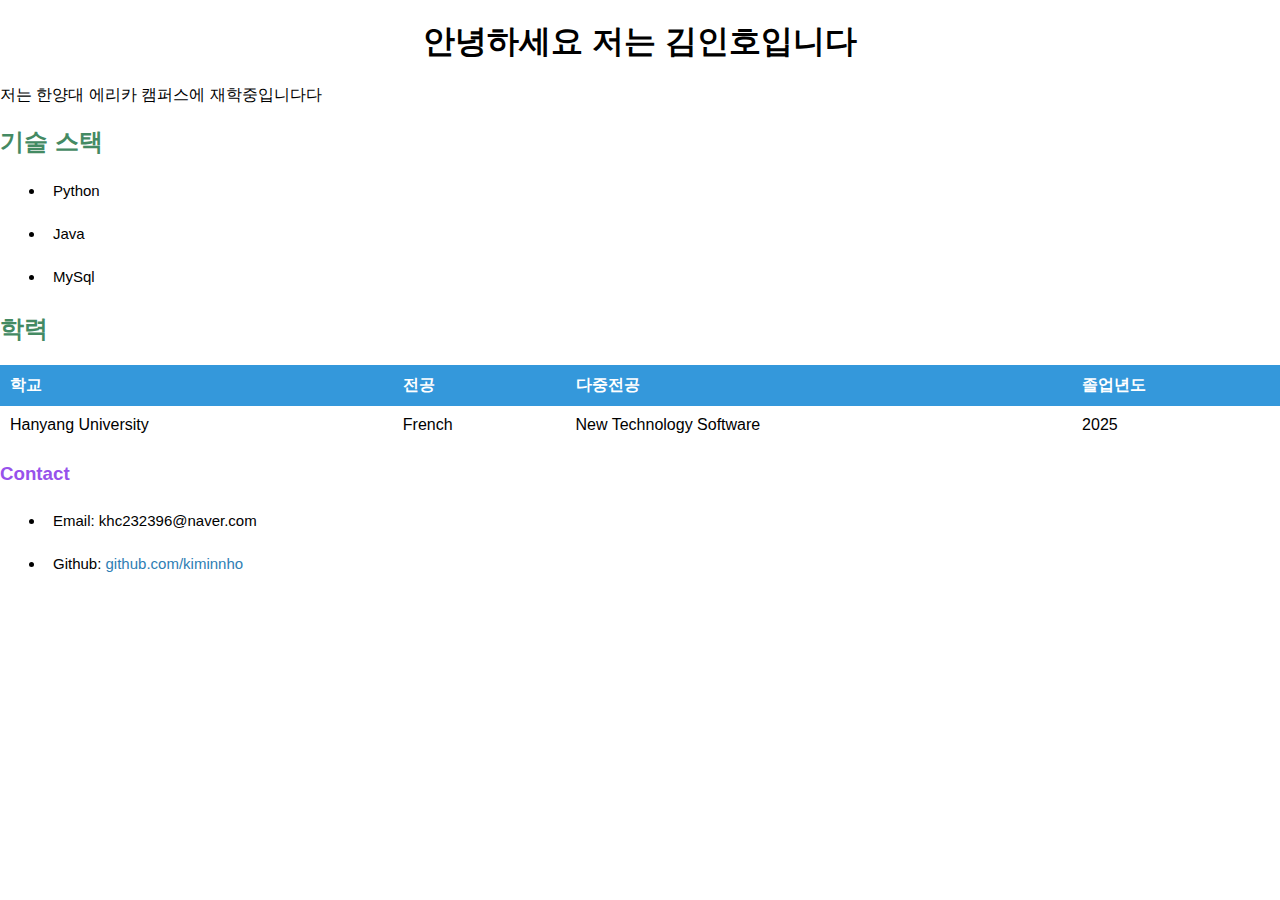
<file: index.html>
<!DOCTYPE html>
<html lang="ko">
<head>
    <meta charset="UTF-8">
    <meta name="viewport" content="width=device-width, initial-scale=1.0">
    <title>자기소개서서</title>
    <link rel="stylesheet" href="style.css">
</head>
<body>
    <h1>안녕하세요 저는 김인호입니다</h1>
    <p>저는 한양대 에리카 캠퍼스에 재학중입니다다</p>
    
    <h2>기술 스택</h2>
    <ul>
        <li>Python</li>
        <li>Java</li>
        <li>MySql</li>
    </ul>

    <h2>학력</h2>
    <table>
        <thead>
            <tr>
                <th>학교</th>
                <th>전공</th>
                <th>다중전공</th>
                <th>졸업년도</th>
            </tr>
        </thead>
        <tbody>
            <tr>
                <td>Hanyang University</td>
                <td>French</td>
                <td>New Technology Software</td>
                <td>2025</td>
            </tr>
        </tbody>
    </table>

    <h3>Contact</h3>
    <ul>
        <li>Email: khc232396@naver.com</li>
        <li>Github: <a href="https://github.com/kiminnho">github.com/kiminnho</a></li>
    </ul>
</body>
</html>
</file>
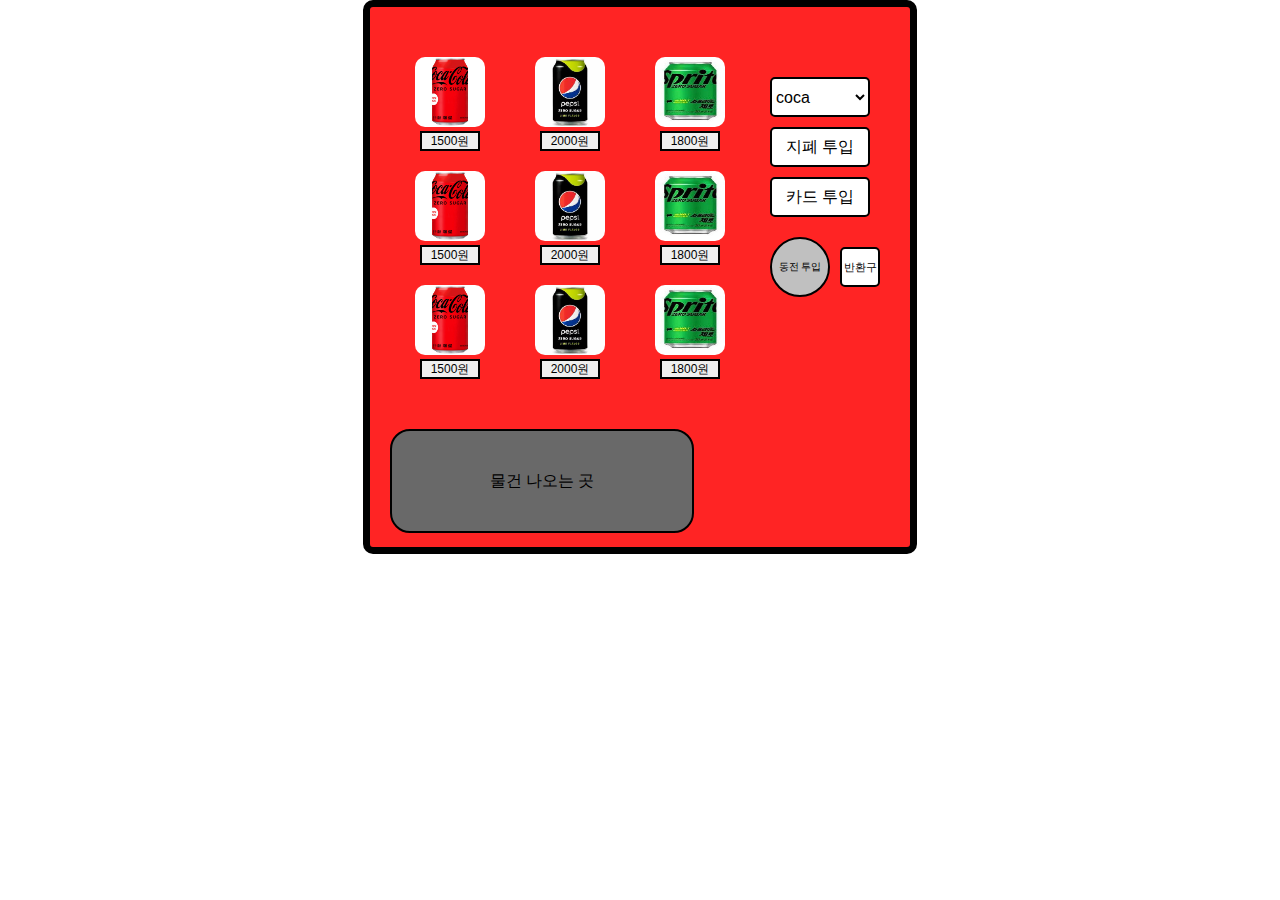
<file: vending_machine/index.html>
<!DOCTYPE html>
<html lang="ko">
<head>
    <meta charset="UTF-8">
    <meta name="viewport" content="width=device-width, initial-scale=1.0">
    <title>자판기</title>
    <link rel="stylesheet" href="style.css">
</head>
<body>
    <div class="container">
        <section class="items_part">
            <div class="item">
                <img src="zerococa.jpg" alt="coca">
                <button class="item_button">1500원</button>
            </div>
            <div class="item">
                <img src="pepsi.jpeg" alt="pepsi">
                <button class="item_button">2000원</button>
            </div>
            <div class="item">
                <img src="sprite.jpeg" alt="sprite">
                <button class="item_button">1800원</button>
            </div>
            <div class="item">
                <img src="zerococa.jpg" alt="coca">
                <button class="item_button">1500원</button>
            </div>
            <div class="item">
                <img src="pepsi.jpeg" alt="pepsi">
                <button class="item_button">2000원</button>
            </div>
            <div class="item">
                <img src="sprite.jpeg" alt="sprite">
                <button class="item_button">1800원</button>
            </div>
            <div class="item">
                <img src="zerococa.jpg" alt="coca">
                <button class="item_button">1500원</button>
            </div>
            <div class="item">
                <img src="pepsi.jpeg" alt="pepsi">
                <button class="item_button">2000원</button>
            </div>
            <div class="item">
                <img src="sprite.jpeg" alt="sprite">
                <button class="item_button">1800원</button>
            </div>
        </section>

        <section class="pay_part">
            <div class="pay">
                <select>
                    <option>coca</option>
                    <option>pepsi</option>
                    <option>sprite</option>
                </select>
                <button class="bill">지폐 투입</button>
                <button class="card">카드 투입</button>
                <div class="coin_refund">
                    <button class="coin">동전 투입</button>
                    <button class="refund">반환구</button>
                </div>
                
            </div>
        </section>

        <section class="come_out">
            <p>물건 나오는 곳</p>
        </section>
    </div>
</body>
</html>
</file>
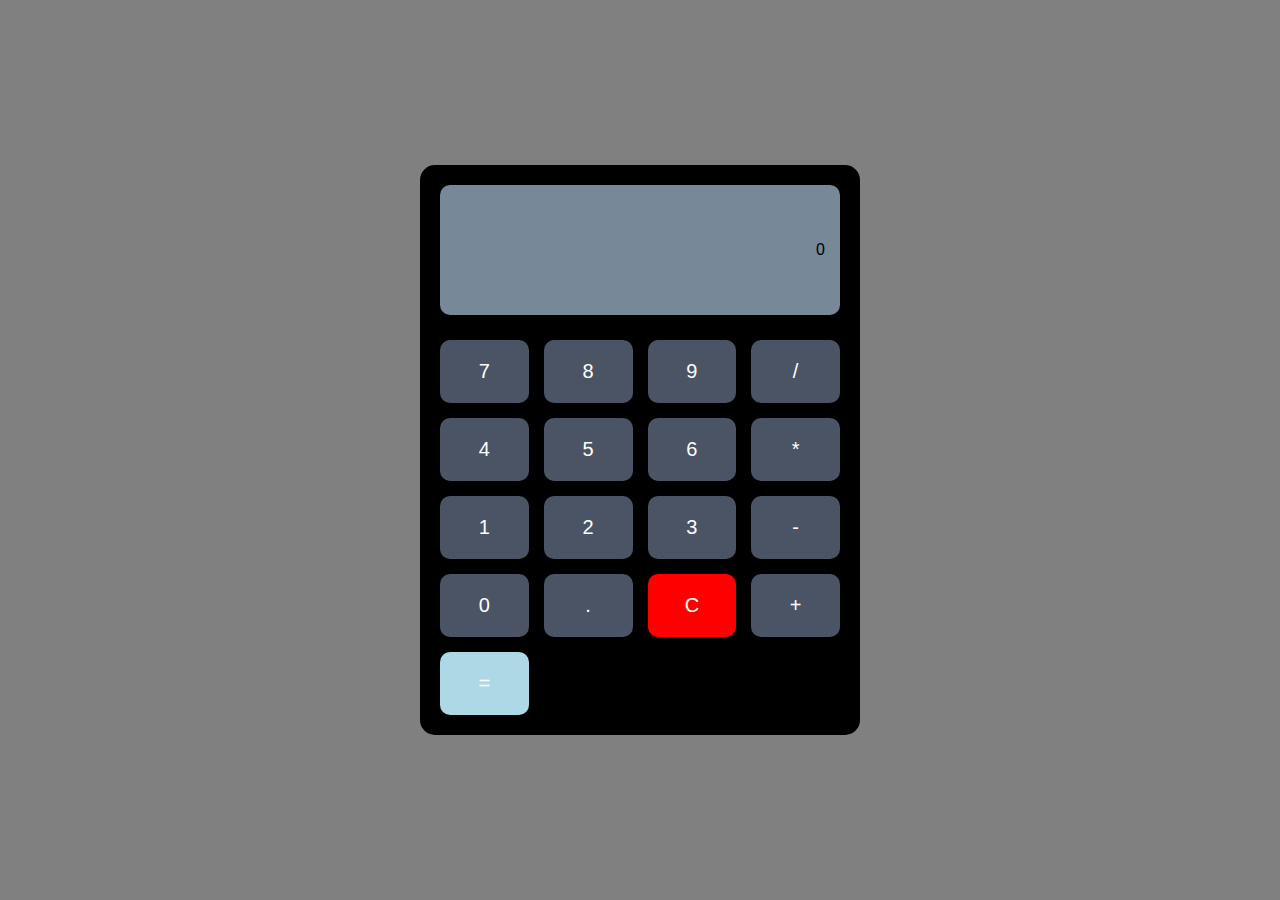
<file: calculator/calculator.html>
<!DOCTYPE html>
<html lang="ko">
<head>
    <meta charset="UTF-8">
    <meta name="viewport" content="width=device-width, initial-scale=1.0">
    <title>계산기</title>
    <link rel="stylesheet" href="calculator.css">
</head>
<body>
    <div class="calculator">
        <div class="display">
            <p id="current-input">0</p>
        </div>
        <div class="buttons">
            <button class="btn" data-value="7">7</button>
            <button class="btn" data-value="8">8</button>
            <button class="btn" data-value="9">9</button>
            <button class="btn operator" data-value="/">/</button>

            <button class="btn" data-value="4">4</button>
            <button class="btn" data-value="5">5</button>
            <button class="btn" data-value="6">6</button>
            <button class="btn operator" data-value="*">*</button>

            <button class="btn" data-value="1">1</button>
            <button class="btn" data-value="2">2</button>
            <button class="btn" data-value="3">3</button>
            <button class="btn operator" data-value="-">-</button>

            <button class="btn" data-value="0">0</button>
            <button class="btn" data-value=".">.</button>
            <button class="btn" id="clear">C</button>
            <button class="btn operator" data-value="+">+</button>

            <button class="btn" id="equals">=</button>
        </div>
    </div>
    <script src="calculator.js"></script>
</body>
</html>
</file>
<file: style.css>
body {
    font-family: Arial;  
    margin: 0;
    padding: 0;
    background-color: white; 
    color: black;  
}

h1 {
    text-align: center;
    margin-top: 20px; 
}

h2 {
    color: #448a63;  
    margin-bottom: 10px;
}

h3 {
    color: #9752eb;  /
}

li {
    background-color: white;  
    margin: 5px;
    padding: 8px;
    font-size: 15px;
}

table {
    width: 100%;
    border-collapse: collapse;
    margin-top: 20px;
}

th, td {
    padding: 10px;
    text-align: left;
    border: 1px;
}

th {
    background-color: #3498db;
    color: white;
}

td {
    background-color: white;
}


a {
    color: #2e7eb4;
    text-decoration: none;  
}

ul li {
    margin-bottom: 10px;
}
</file>
<file: vending_machine/style.css>
* {
    margin: 0;
    padding: 0;
}

body {
    font-family: Arial;
    display: flex;
    justify-content: center;
    align-items: center;
}

.container {
    display: grid;
    grid-template-columns: 3fr 1fr;
    gap: 20px;
    width: 500px;  
    height: 500px;  
    background-color: #FF2424;  
    border: 7px solid black; 
    border-radius: 10px;  
    padding: 20px;
}

.items_part {
    display: grid;
    grid-template-columns: repeat(3,1fr);
    grid-template-rows: repeat(3,1fr);
    width: 100%;
    margin-top: 20px;
}

.item {
    text-align: center;
    padding: 10px;
}

.item img {
    width: 70px;  
    height: 70px;
    border-radius: 10px;
}

.item_button {
    width: 60px;
    height: 20px;
    font-size: 12px;
    color: black;
    border: 2px solid black;
}

.item_button:active {
    background-color: red;
}
.pay_part {
    display: flex;
    width: 100%;
    margin-top: 50px;
}

.pay {
    display: flex;
    flex-direction: column;
}

.pay select {
    width: 100px;
    height: 40px;
    margin-bottom: 10px;
    font-size: 16px;
    border-radius: 5px;
    border: 2px solid black;
    background-color: white;
}

.bill{
    width: 100px;
    height: 40px;
    margin-bottom: 10px;
    font-size: 16px;
    border-radius: 5px;
    border: 2px solid black;
    background-color: white;
}
.card{
    width: 100px;
    height: 40px;
    margin-bottom: 10px;
    font-size: 16px;
    border-radius: 5px;
    border: 2px solid black;
    background-color: white;
}
.coin_refund{
    display: flex;
    align-items: center;
    gap: 10px; 
    margin-top: 10px;
}
.coin{
    width: 60px;
    height: 60px;
    margin-bottom: 10px;
    font-size: 10px;
    border-radius: 50%;
    border: 2px solid black;
    background-color: silver;
    white-space: nowrap;
}
.refund{
    width: 40px;
    height: 40px;
    margin-bottom: 10px;
    font-size: 11px;
    border-radius: 5px;
    border: 2px solid black;
    background-color: white;
}

.come_out {
    width: 300px;
    height: 100px;
    border: 2px solid black;
    display: flex;
    justify-content: center;
    align-items: center;
    margin-top: 20px;
    background-color: #696969;
    border-radius: 20px;
}
</file>
<file: calculator/calculator.css>
* {
  margin: 0;
  padding: 0;
}

body {
  background-color: gray;
  display: flex;
  justify-content: center;
  align-items: center;
  height: 100vh;
  font-family: Arial;
}

.calculator {
  background-color: black;
  width: 400px;
  padding: 20px;
  border-radius: 15px;
  display: flex;
  flex-direction: column;
  justify-content: space-between;
}

.calculator .display {
  height: 100px;
  background-color: lightslategray;
  border-radius: 10px;
  padding: 15px;
  margin-bottom: 25px;
  display: flex;
  justify-content: flex-end;
  align-items: center;
}


.calculator .buttons {
  display: grid;
  grid-template-columns: repeat(4, 1fr);
  gap: 15px;
}

.calculator .btn {
  background-color: #4b5465;
  color: white;
  font-size: 20px;
  padding: 20px;
  border-radius: 10px;
  border: none;
  cursor: pointer;
}

.calculator #clear {
  background-color: red;
}

.calculator #clear:hover {
  background-color: red;
}

.calculator #equals {
  background-color: lightblue;
}
</file>
